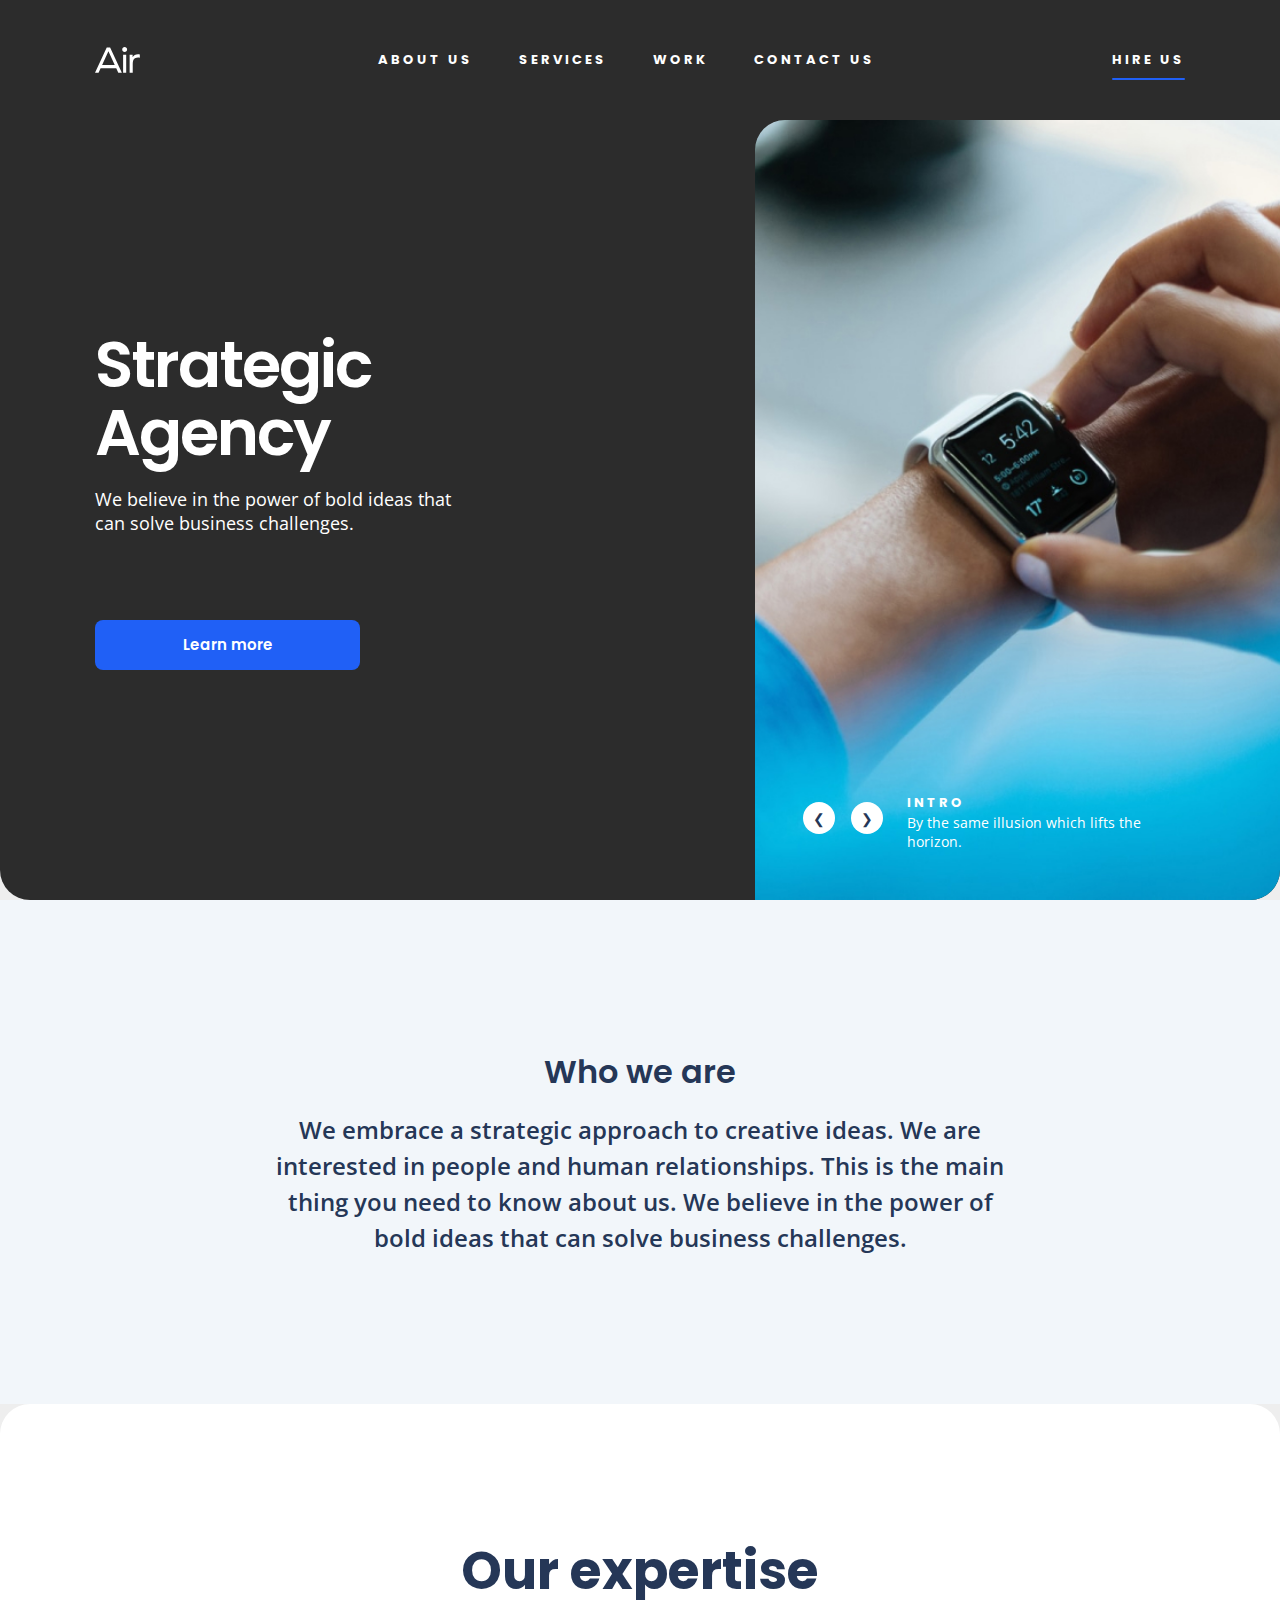
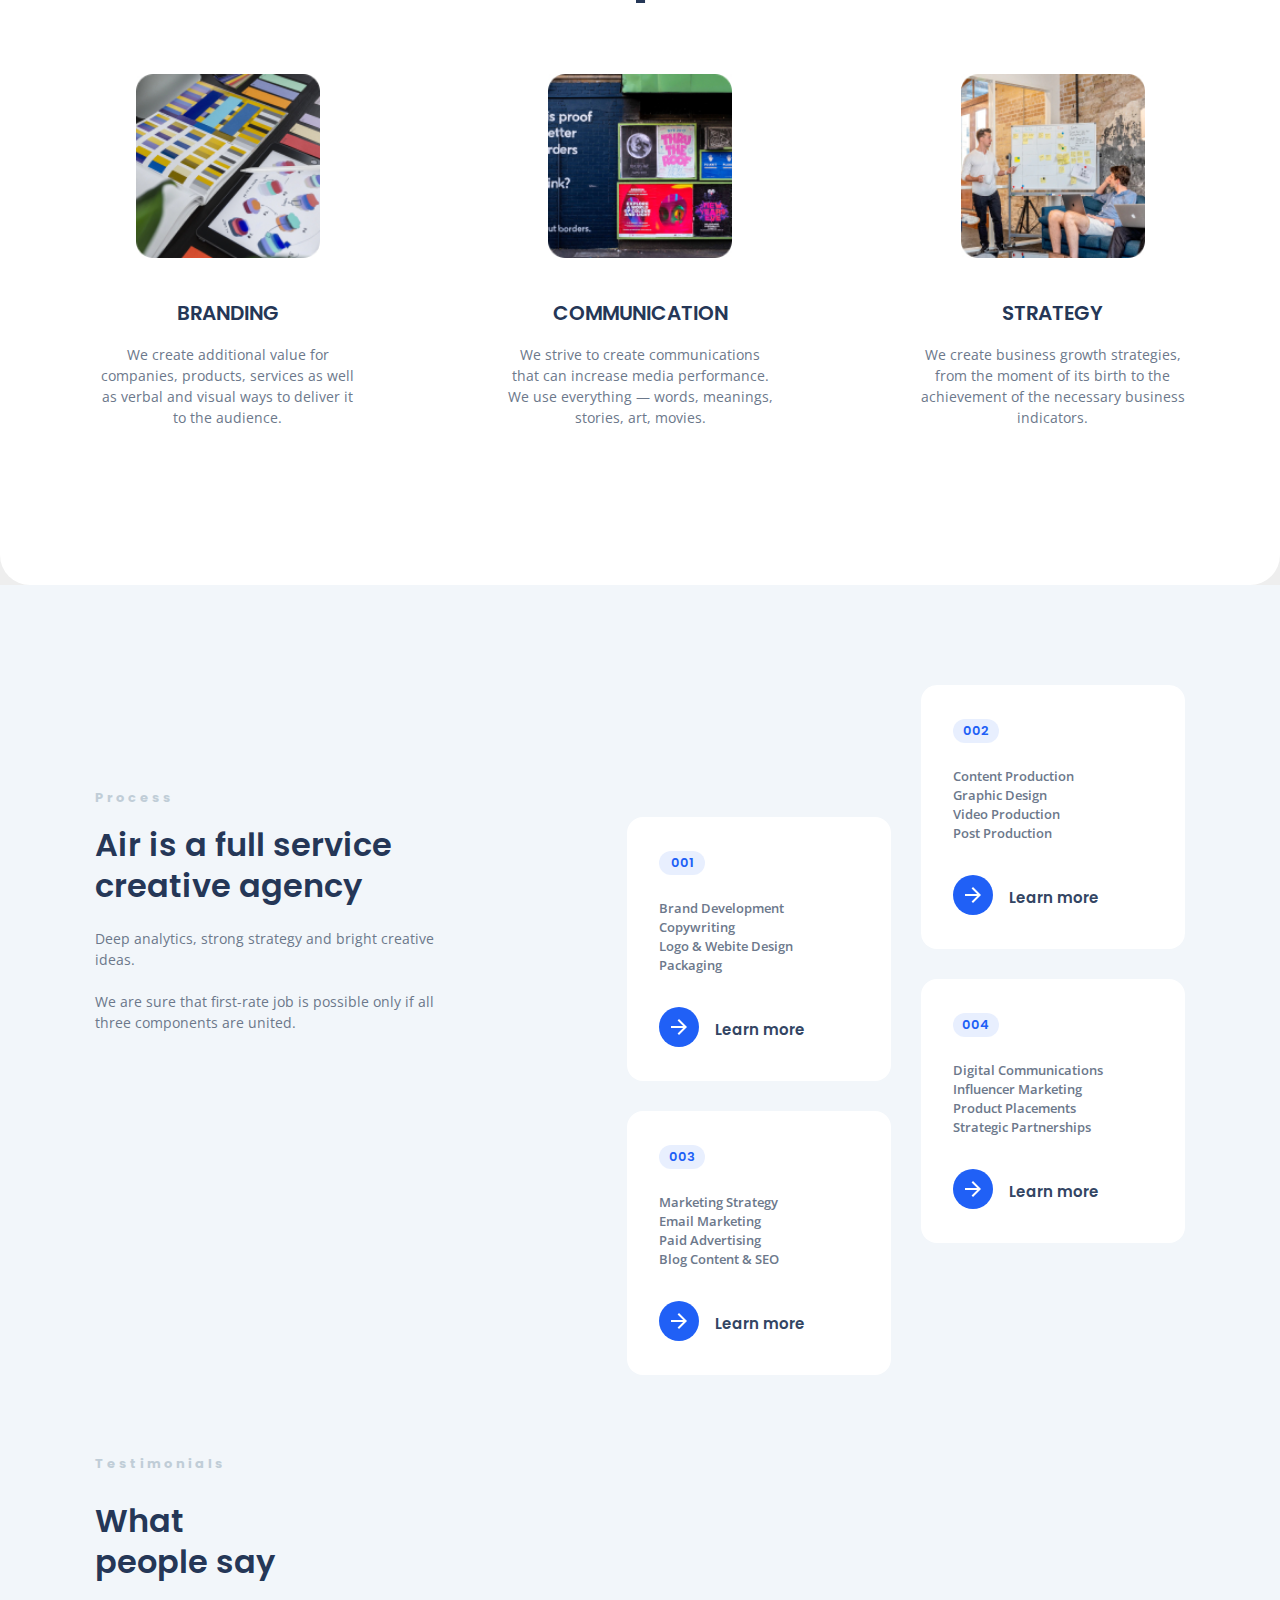
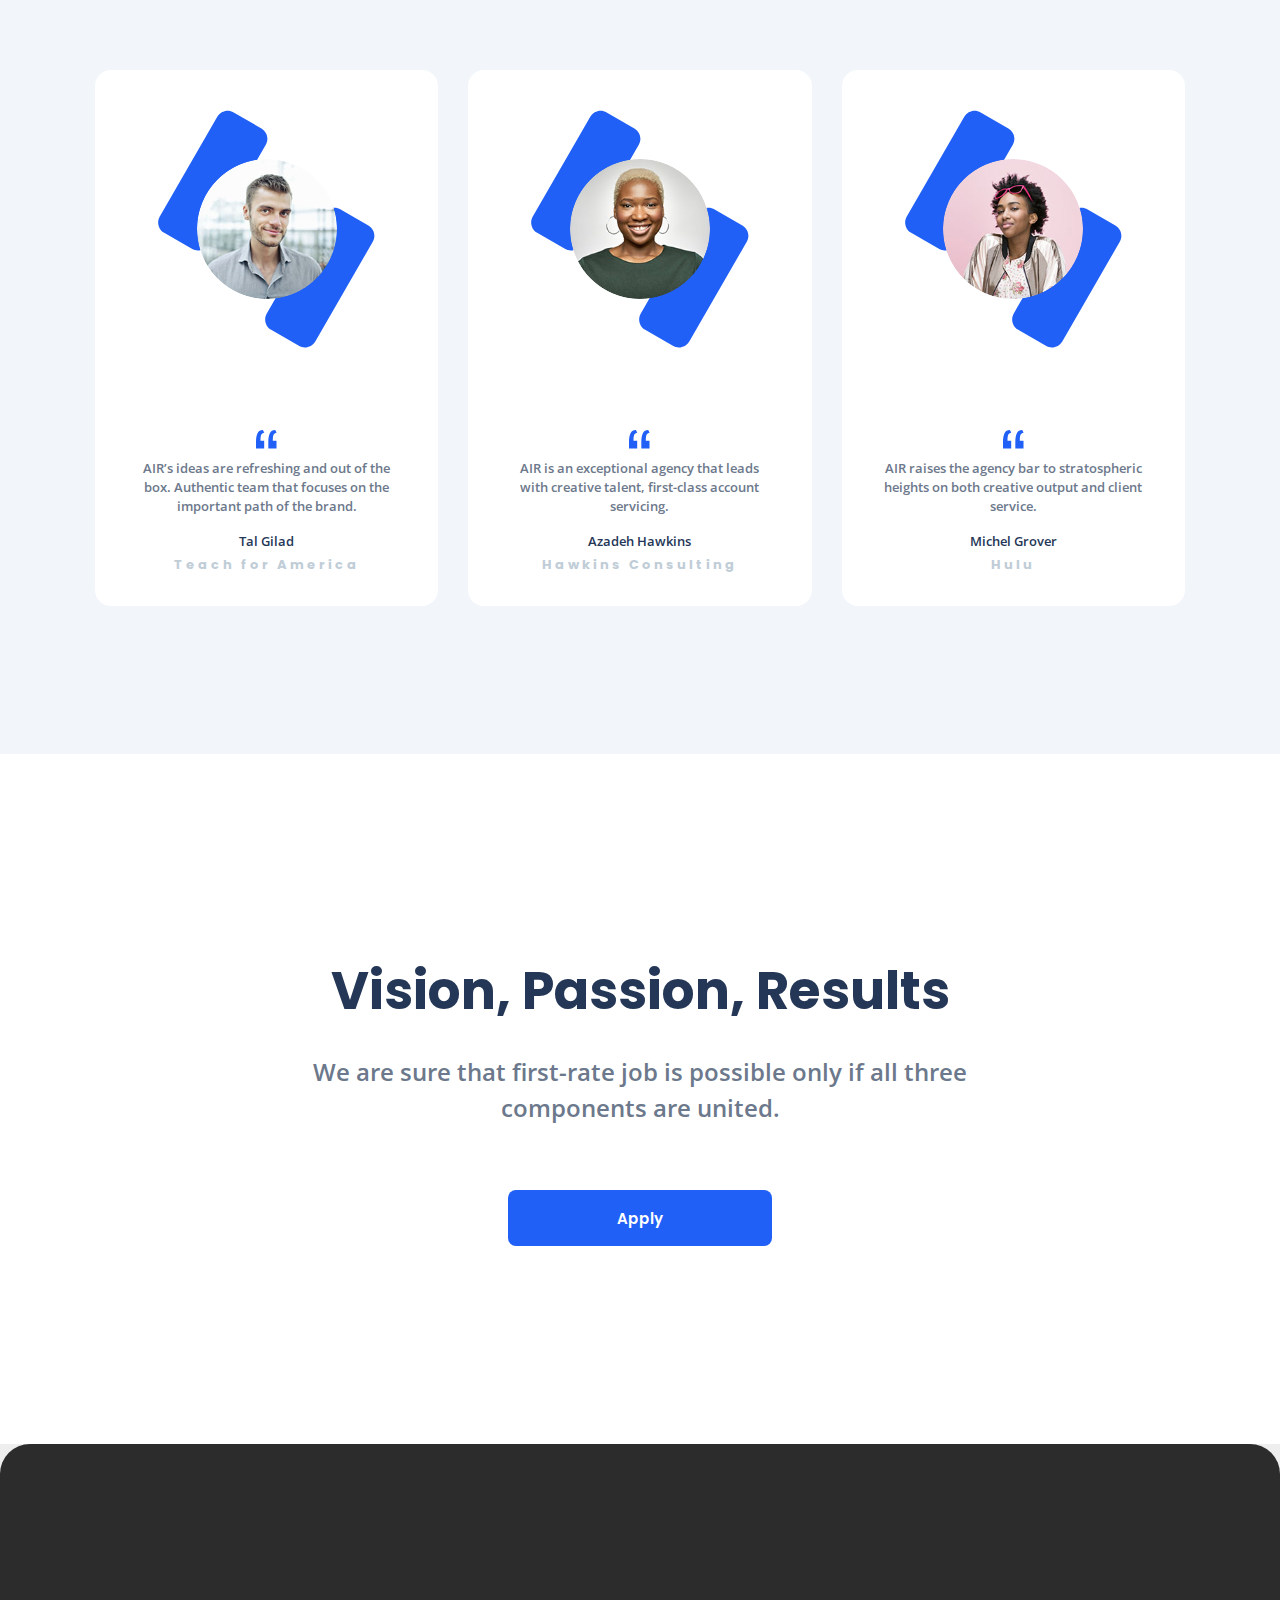
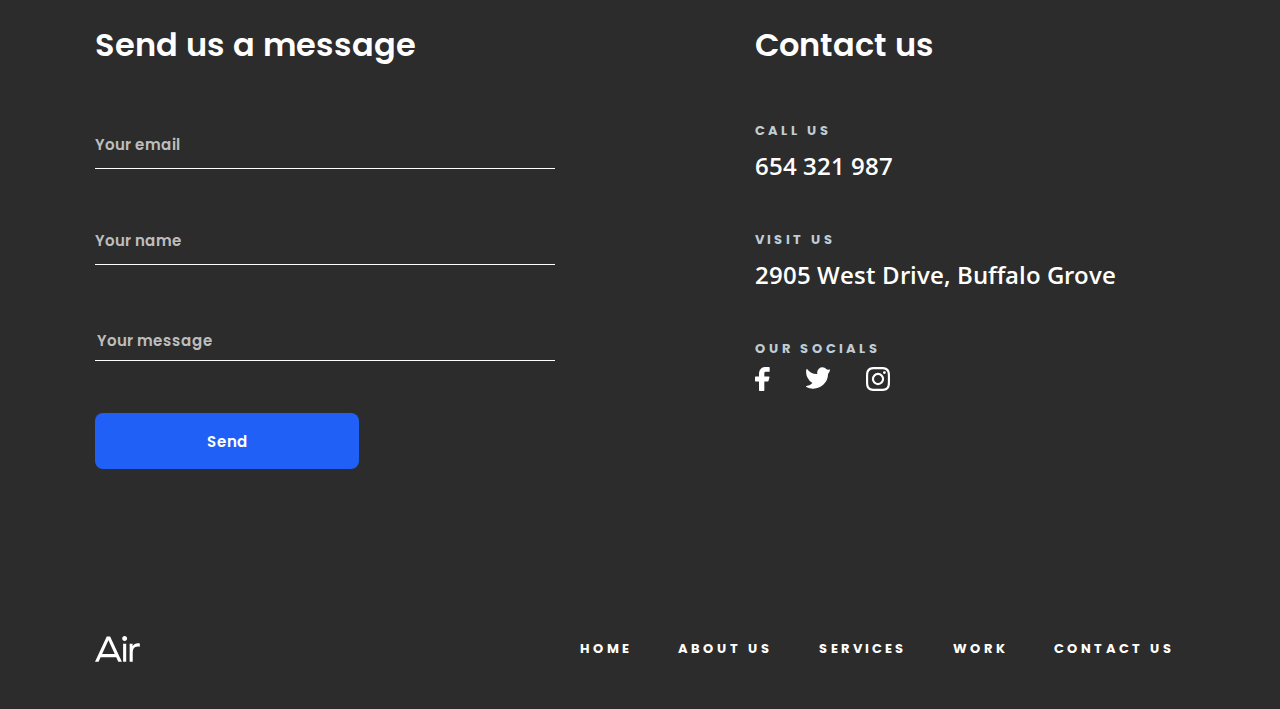
<file: index.html>
<!DOCTYPE html><html lang="en"><head><meta charset="UTF-8"><meta name="viewport" content="width=device-width, initial-scale=1.0"><title>Dia</title><link rel="icon" sizes="any" type="image/svg+xml" href="https://static.figma.com/app/icon/1/favicon.svg"><link rel="preconnect" href="https://fonts.gstatic.com"><link href="https://fonts.googleapis.com/css2?family=Open+Sans:wght@400;600&family=Poppins:wght@600;700&display=swap" rel="stylesheet"><link rel="stylesheet" href="main.00adbcdd.css"></head><body class="page"> <header class="header"> <div class="header__top container"> <a href="#" class="header__top__logo"> <img src="Air_logo.83273117.svg" alt="Logo Air"> </a> <nav class="header__top__nav"> <div class="header__top__nav__menu-toggler"></div> <div class="header__top__nav__list"> <a href="#about" class="header__top__nav__list__link">About us</a> <a href="#services" class="header__top__nav__list__link">Services</a> <a href="#work" class="header__top__nav__list__link">Work</a> <a href="#contact" class="header__top__nav__list__link">Contact Us</a> </div> </nav> <a class="header__top__hire-us" href="tel:+22222222">Hire us</a> </div> <div class="header__main container"> <div class="header__main__column"> <h1 class="header__main__column__title">Strategic<br>Agency</h1> <div class="header__main__column__subtitle">We believe in the power of bold ideas that<br>can solve business challenges.</div> <a class="header__main__column__link" href="#about">Learn more</a> </div> <div class="header__main__column"> <div class="header__main__column__sliders"> <img class="header__main__column__sliders__slider" src="1.27e90b9b.jpg" alt=""> <div class="header__main__column__sliders__description"> <p class="header__main__column__sliders__description__title">Intro</p> <p class="header__main__column__sliders__description__subtitle">By the same illusion which lifts the<br>horizon.</p> </div> <img class="header__main__column__sliders__slider" src="2.6a349c66.jpg" alt=""> <img class="header__main__column__sliders__slider" src="3.8b9c4938.jpg" alt=""> <img class="header__main__column__sliders__slider" src="4.5286d879.jpg" alt=""> <a class="header__main__column__sliders__arrow header__main__column__sliders__arrow--left" onclick="plusDivs(-1)">❮</a> <a class="header__main__column__sliders__arrow header__main__column__sliders__arrow--right" onclick="plusDivs(1)">❯</a> </div> </div> </div> </header> <div class="menu"> <div class="menu__list"> <a href="#about" class="menu__list__link">About us</a> <a href="#services" class="menu__list__link">Services</a> <a href="#work" class="menu__list__link">Work</a> <a href="#contact" class="menu__list__link">Contact Us</a> </div> </div> <main> <section id="about" class="about"> <div class="container"> <div class="about__title">Who we are</div> <div class="about__description"> We embrace a strategic approach to creative ideas. We are interested in people and human relationships. This is the main thing you need to know about us. We believe in the power of bold ideas that can solve business challenges. </div> </div> </section> <section class="expertise"> <div class="container"> <h2 class="expertise__h2">Our expertise</h2> <div class="expertise__items"> <div class="expertise__item"> <img src="1.229f51a7.jpg" alt="" class="expertise__img"> <div class="expertise__title"> <a class="expertise__title--link" href="">Branding</a> </div> <div class="expertise__description"> <p class="description__text"> We create additional value for companies, products, services as well as verbal and visual ways to deliver it to the audience. </p> </div> </div> <div class="expertise__item"> <img src="2.4b143035.jpg" alt="" class="expertise__img"> <div class="expertise__title"> <a class="expertise__title--link" href="">Communication</a> </div> <div class="expertise__description"> <p class="description__text"> We strive to create communications that can increase media performance. We use everything — words, meanings, stories, art, movies. </p> </div> </div> <div class="expertise__item"> <img src="3.0165a5a5.jpg" alt="" class="expertise__img"> <div class="expertise__title"> <a class="expertise__title--link" href="">Strategy</a> </div> <div class="expertise__description"> <p class="description__text"> We create business growth strategies, from the moment of its birth to the achievement of the necessary business indicators. </p> </div> </div> </div> </div> </section> <section id="services" class="services"> <div class="container"> <div class="services__wrapper"> <div class="services__column--left"> <div class="services__column__label">Process</div> <h3 class="services__column__h3"> Air is a full service creative agency </h3> <div class="services__column__decsription"> <p> Deep analytics, strong strategy and bright creative ideas. </p> <br> <p> We are sure that first-rate job is possible only if all three components are united. </p> </div> </div> <div class="services__column"> <div class="services__items"> <div class="services__item services__item--1"> <div class="services__count">001</div> <div class="services__text"> <ul> <li>Brand Development</li> <li>Copywriting</li> <li>Logo & Webite Design</li> <li>Packaging</li> </ul> </div> <a class="services__link" href="#">Learn more</a> </div> <div class="services__item"> <div class="services__count">002</div> <div class="services__text"> <ul> <li>Сontent Production</li> <li>Graphic Design</li> <li>Video Production</li> <li>Post Production</li> </ul> </div> <a class="services__link" href="#">Learn more</a> </div> <div class="services__item services__item--1"> <div class="services__count">003</div> <div class="services__text"> <ul> <li>Marketing Strategy</li> <li>Email Marketing</li> <li>Paid Advertising</li> <li>Blog Content & SEO</li> </ul> </div> <a class="services__link" href="#">Learn more</a> </div> <div class="services__item"> <div class="services__count">004</div> <div class="services__text"> <ul> <li>Digital Communications</li> <li>Influencer Marketing</li> <li>Product Placements</li> <li>Strategic Partnerships</li> </ul> </div> <a class="services__link" href="#">Learn more</a> </div> </div> </div> </div> </div> </section> <section class="testimonials"> <div class="container"> <div class="testimonials__label">Testimonials</div> <h3 class="testimonials__h3">What<br>people say</h3> <div class="testimonials__cards"> <div class="testimonials__card"> <div class="testimonials__image-wrapper"> <img class="testimonials__image" src="1.d6026b1b.png" alt=""> </div> <div class="testimonials__icon"></div> <div class="testimonials__text"> AIR’s ideas are refreshing and out of the box. Authentic team that focuses on the important path of the brand. </div> <div class="testimonials__author">Tal Gilad</div> <div class="testimonials__label testimonials__label--in-card"> Teach for America </div> </div> <div class="testimonials__card"> <div class="testimonials__image-wrapper"> <img class="testimonials__image" src="2.36ae61c6.png" alt=""> </div> <div class="testimonials__icon"></div> <div class="testimonials__text"> AIR is an exceptional agency that leads with creative talent, first-class account servicing. </div> <div class="testimonials__author">Azadeh Hawkins</div> <div class="testimonials__label testimonials__label--in-card"> Hawkins Consulting </div> </div> <div class="testimonials__card"> <div class="testimonials__image-wrapper"> <img class="testimonials__image" src="3.adbac582.png" alt=""> </div> <div class="testimonials__icon"></div> <div class="testimonials__text"> AIR raises the agency bar to stratospheric heights on both creative output and client service. </div> <div class="testimonials__author">Michel Grover</div> <div class="testimonials__label testimonials__label--in-card"> Hulu </div> </div> </div> </div> </section> <section id="work" class="work"> <div class="container"> <h2 class="work__h2">Vision, Passion, Results</h2> <div class="work__text"> We are sure that first-rate job is possible only if all three components are united. </div> <a href="" class="work__button-apply">Apply</a> </div> </section> </main> <footer id="contact" class="footer"> <div class="container"> <div class="footer__wrapper"> <div class="footer__main"> <div class="footer__main__column"> <h3 class="footer__main__column__h3">Send us a message</h3> <form class="footer__main__column__form" action="#" method="get" autocomplete="off"> <input type="email" name="email" class="footer__main__column__form__email" placeholder="Your email" required> <br> <input type="text" name="name" class="footer__main__column__form__name" placeholder="Your name" required> <br> <textarea class="footer__main__column__form__message" name="message" required placeholder="Your message"></textarea> <br> <input type="submit" class="footer__main__column__form__submit" value="Send"> </form> </div> <div class="footer__main__column footer__main__column--second"> <h3 class="footer__main__column__h3">Contact us</h3> <div class="footer__main__column--label"> Call us </div> <a href="tel:654321987" class="footer__main__column--text"> 654 321 987 </a> <div class="footer__main__column--label"> Visit us </div> <a href="https://www.google.com/maps/" target="_blank" class="footer__main__column--text"> 2905 West Drive, Buffalo Grove </a> <div class="footer__main__column--label"> our socials </div> <div class="footer__main__column__network"> <a href="https://www.facebook.com" class="footer__main__column__facebook"> <svg xmlns="http://www.w3.org/2000/svg" width="15" height="24"><path fill="currentColor" d="M14.667.665A.667.667 0 0014-.002h-3.333a6.36 6.36 0 00-6.667 6v3.6H.667a.667.667 0 00-.667.667v3.466a.667.667 0 00.667.667H4v8.933a.667.667 0 00.667.667h4a.667.667 0 00.666-.667v-8.933h3.494a.667.667 0 00.653-.493l.96-3.467a.667.667 0 00-.64-.84H9.333v-3.6a1.333 1.333 0 011.334-1.2H14a.667.667 0 00.667-.667z"/></svg> </a> <a href="https://twitter.com" class="footer__main__column__twitter"> <svg xmlns="http://www.w3.org/2000/svg" width="24" height="22"><path fill="currentColor" d="M6.769 21.67A14.761 14.761 0 0022.022 7.001a10.786 10.786 0 001.973-3.786.588.588 0 00-.826-.68 2.507 2.507 0 01-2.88-.507 5.187 5.187 0 00-7.44-.227 5.507 5.507 0 00-1.534 5.2C6.85 7.27 3.782 5.15 1.33 2.242a.573.573 0 00-1 .32 12.907 12.907 0 006.133 13.4 8.973 8.973 0 01-5.96 3.04.6.6 0 00-.187 1.12A14.668 14.668 0 006.77 21.67"/></svg> </a> <a href="https://www.instagram.com/" class="footer__main__column__instagram"> <svg xmlns="http://www.w3.org/2000/svg" width="24" height="24"><path fill="currentColor" d="M18.155 12a6.143 6.143 0 01-6.152 6.153A6.143 6.143 0 015.85 12a6.143 6.143 0 016.152-6.153A6.143 6.143 0 0118.155 12zm-2.153 0c0-2.206-1.793-4-4-4-2.205 0-3.999 1.794-3.999 4s1.8 4 4 4 4-1.794 4-4zm3.84-6.405c0 .798-.643 1.435-1.436 1.435a1.435 1.435 0 111.435-1.435zm4.074 11.353c-.097 1.923-.536 3.626-1.938 5.029-1.403 1.409-3.106 1.848-5.028 1.939-1.981.112-7.919.112-9.9 0-1.922-.097-3.62-.536-5.027-1.939C.614 20.574.175 18.871.084 16.948c-.112-1.981-.112-7.92 0-9.902.097-1.922.53-3.625 1.939-5.028C3.43.615 5.133.175 7.05.084c1.981-.112 7.919-.112 9.9 0 1.922.097 3.625.536 5.028 1.939 1.408 1.403 1.847 3.106 1.938 5.029.112 1.981.112 7.915 0 9.896zM21.838 12c0-1.746.145-5.495-.482-7.074a4.05 4.05 0 00-2.28-2.282c-1.575-.621-5.328-.482-7.073-.482-1.746 0-5.494-.144-7.073.482a4.05 4.05 0 00-2.281 2.282C2.028 6.5 2.167 10.254 2.167 12c0 1.746-.144 5.495.482 7.074a4.05 4.05 0 002.28 2.282c1.575.621 5.328.482 7.074.482 1.745 0 5.493.144 7.073-.482a4.05 4.05 0 002.28-2.282c.627-1.574.482-5.328.482-7.074z"/></svg> </a> </div> </div> </div> <div class="footer__bottom"> <a href="#" class="footer__bottom__logo"> <img src="Air_logo.83273117.svg" alt="Logo Air"> </a> <nav class="footer__bottom__nav"> <div class="footer__bottom__nav__menu-toggler"></div> <div class="footer__bottom__nav__list"> <a href="#" class="footer__bottom__nav__list__link"> Home </a> <a href="#about" class="footer__bottom__nav__list__link"> About us </a> <a href="#services" class="footer__bottom__nav__list__link"> Services </a> <a href="#work" class="footer__bottom__nav__list__link"> Work </a> <a href="#contact" class="footer__bottom__nav__list__link"> Contact Us </a> </div> </nav> </div> </div> </div> </footer> <script>var e=0;function l(){var s,n=document.getElementsByClassName("header__main__column__sliders__slider");for(s=0;s<n.length;s++)n[s].style.display="none";++e>n.length&&(e=1),n[e-1].style.display="block",setTimeout(l,2e3)}l();</script> <script type="text/javascript" src="main.912612db.js"></script> </body></html>
</file>
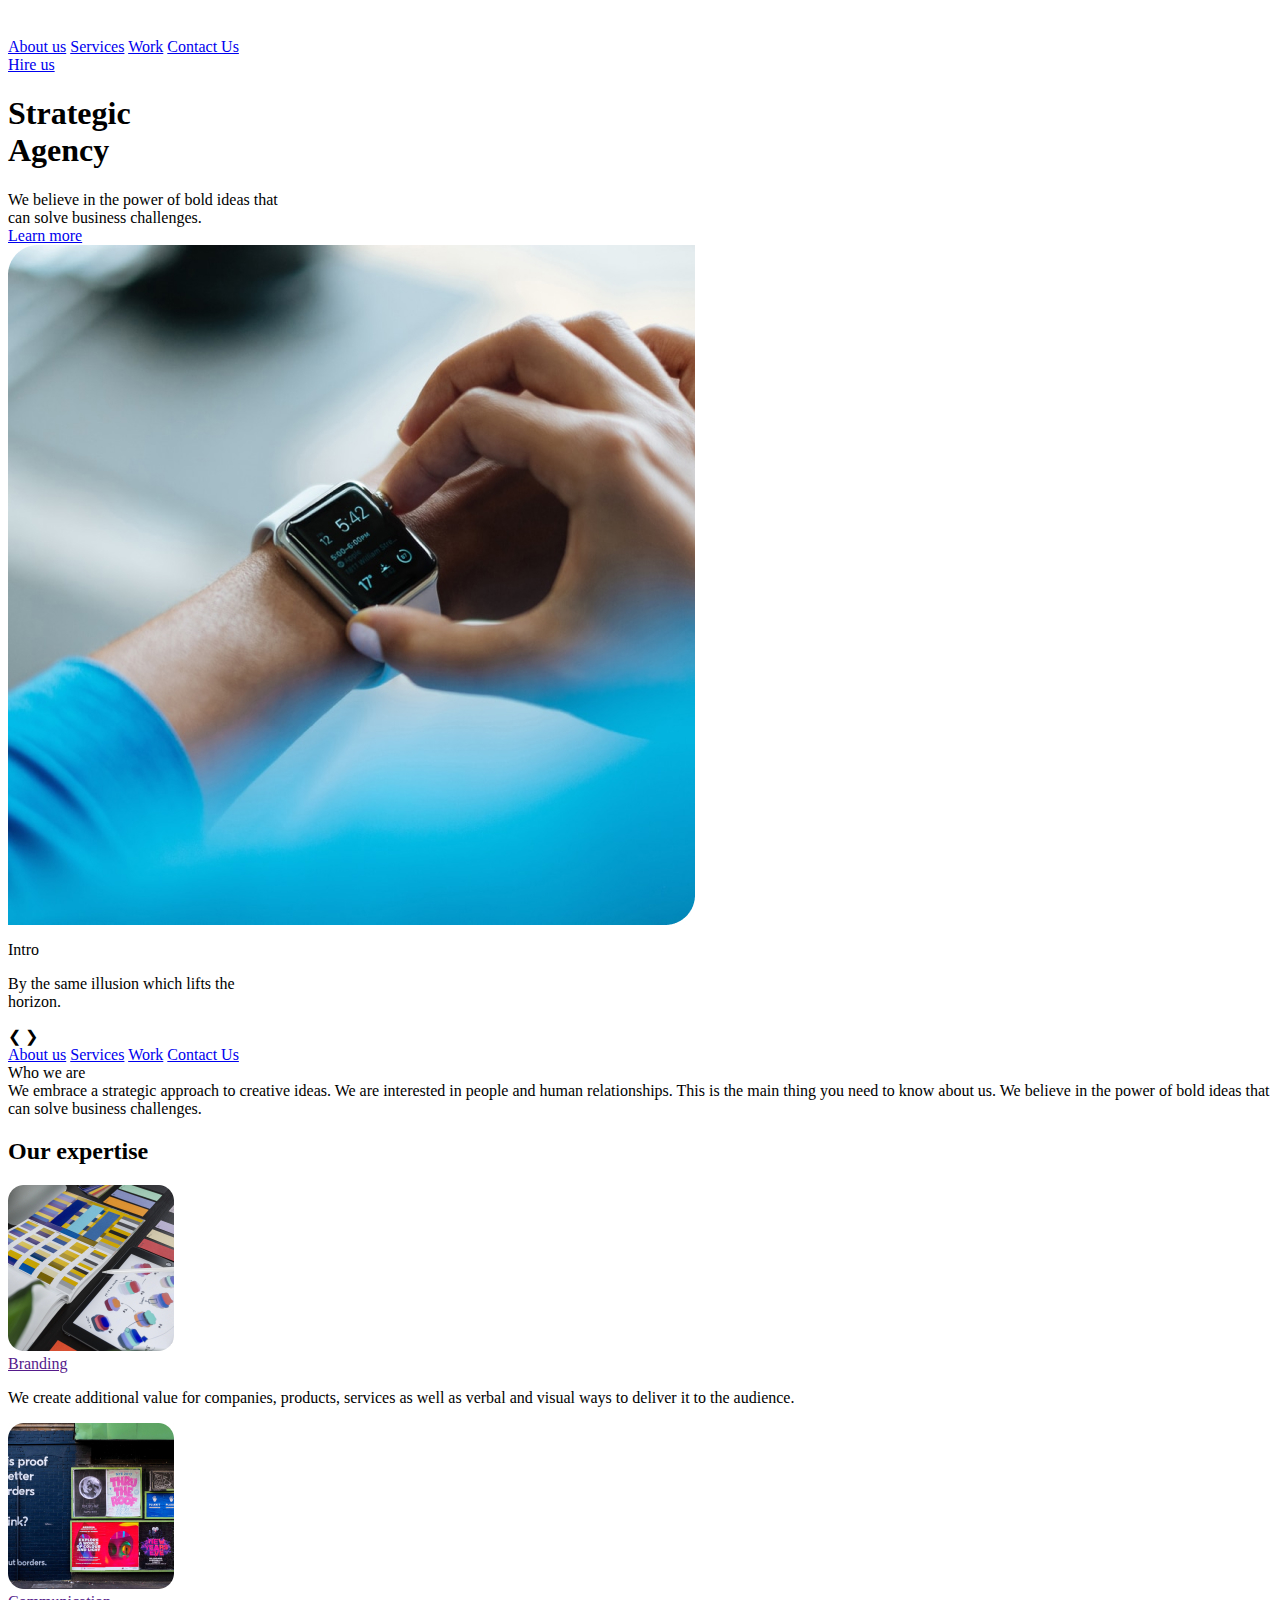
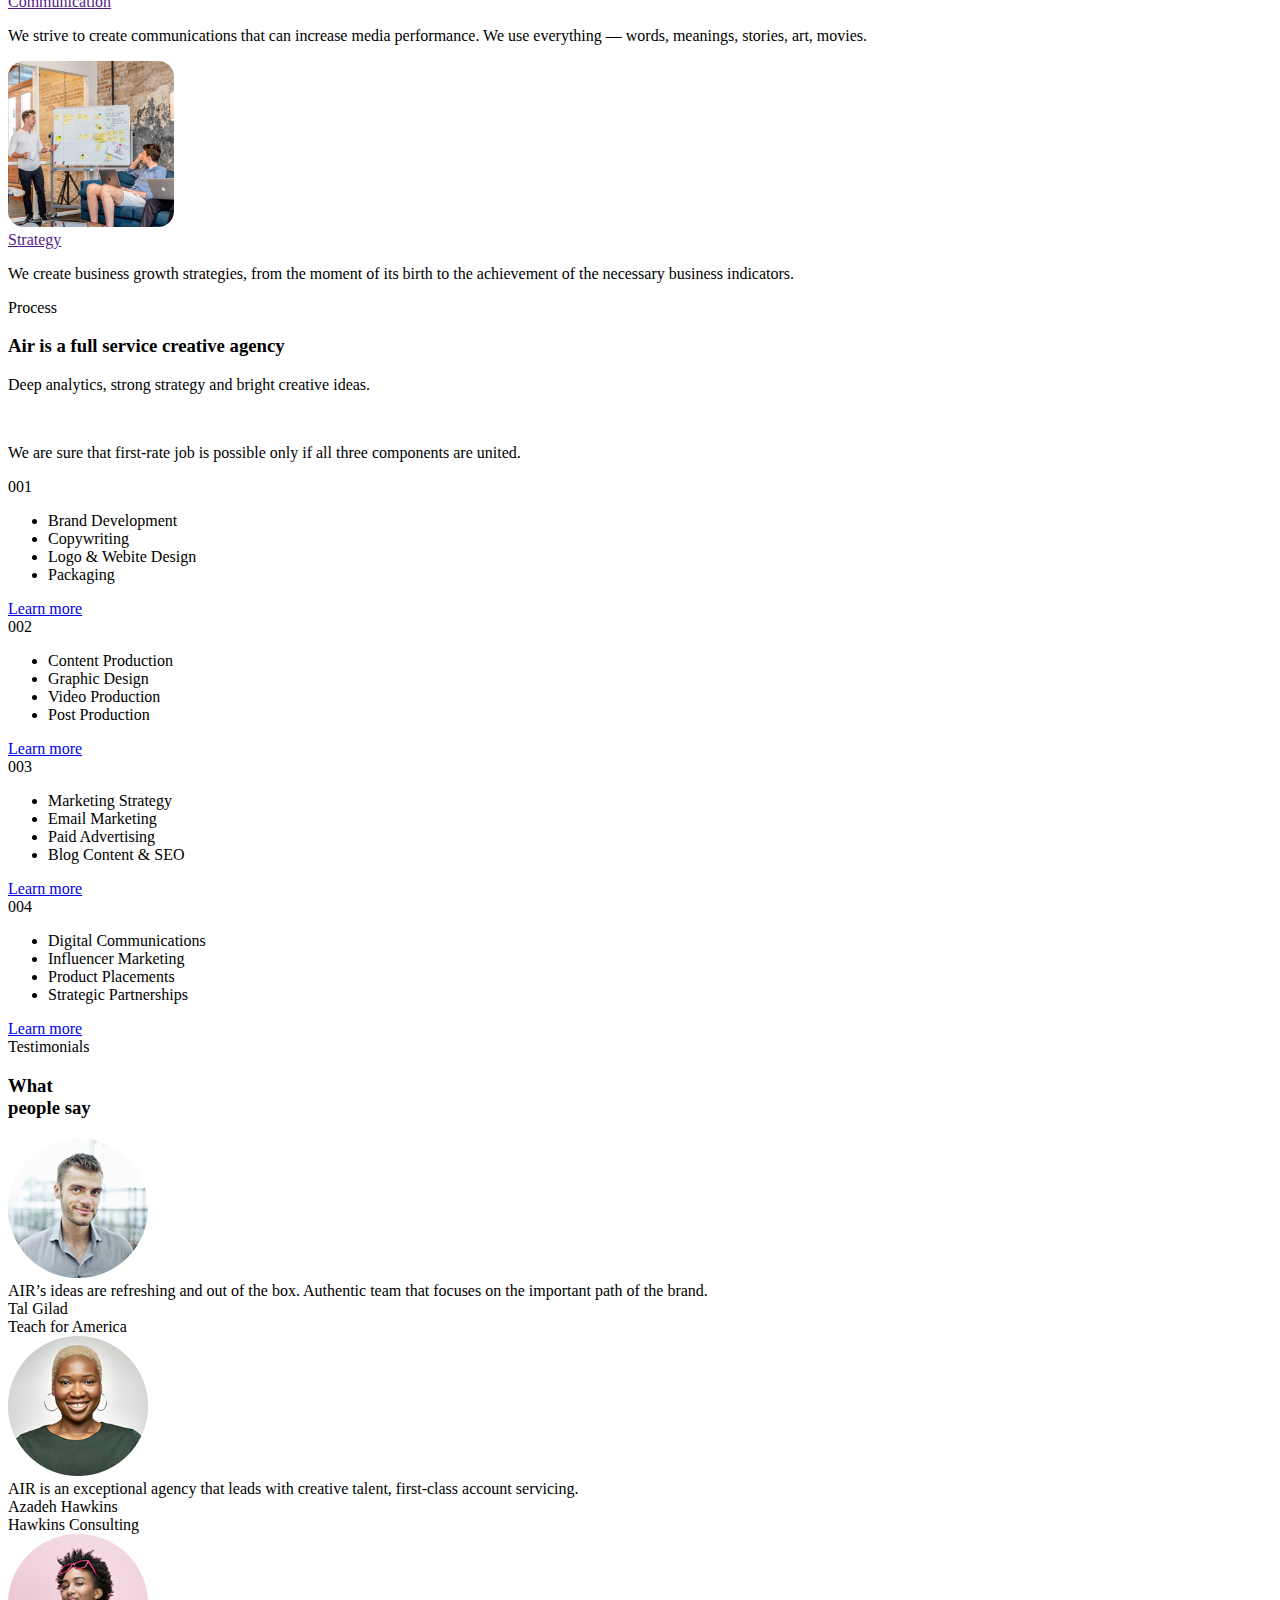
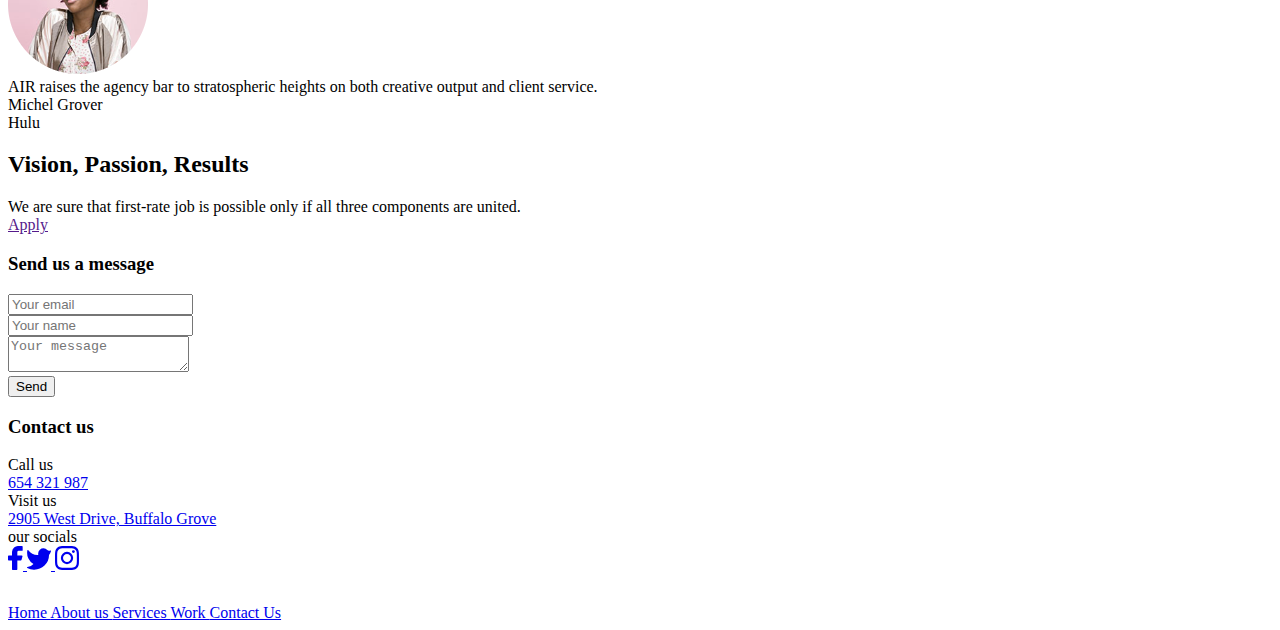
<file: src/index.html>
<!DOCTYPE html>
<html lang="en">
  <head>
    <meta charset="UTF-8">
    <meta name="viewport" content="width=device-width, initial-scale=1.0">
    <title>Dia</title>
    <link rel="icon" sizes="any" type="image/svg+xml"
      href="https://static.figma.com/app/icon/1/favicon.svg">
    <link rel="preconnect" href="https://fonts.gstatic.com">
    <link
      href="https://fonts.googleapis.com/css2?family=Open+Sans:wght@400;600&family=Poppins:wght@600;700&display=swap"
      rel="stylesheet">
    <link rel="stylesheet" href="./styles/main.scss">
  </head>
  <body class="page">
    <header class="header">
      <div class="header__top container">
        <a href="#" class="header__top__logo">
          <img src="images/logo/Air_logo.svg" alt="Logo Air">
        </a>
        <nav class="header__top__nav">
          <div class="header__top__nav__menu-toggler"></div>
          <div class="header__top__nav__list">
            <a href="#about" class="header__top__nav__list__link">About us</a>
            <a href="#services" class="header__top__nav__list__link">Services</a>
            <a href="#work" class="header__top__nav__list__link">Work</a>
            <a href="#contact" class="header__top__nav__list__link">Contact Us</a>
          </div>
        </nav>
        <a class="header__top__hire-us" href="tel:+22222222">Hire us</a>
      </div>
      <div class="header__main container">
        <div class="header__main__column">
          <h1 class="header__main__column__title">Strategic<br>Agency</h1>
          <div class="header__main__column__subtitle">We believe in the power of bold ideas that<br>can solve business challenges.</div>
          <a class="header__main__column__link" href="#about">Learn more</a>
        </div>
        <div class="header__main__column">
          <div class="header__main__column__sliders">
            <img
              class="header__main__column__sliders__slider"
              src="images/slider/1.jpg"
              alt=""
            >
            <div class="header__main__column__sliders__description">
              <p class="header__main__column__sliders__description__title">Intro</p>
              <p class="header__main__column__sliders__description__subtitle">By the same illusion which lifts the<br>horizon.</p>
            </div>
            <img
              class="header__main__column__sliders__slider"
              src="images/slider/2.jpg"
              alt=""
            >
            <img
              class="header__main__column__sliders__slider"
              src="images/slider/3.jpg"
              alt=""
            >
            <img
              class="header__main__column__sliders__slider"
              src="images/slider/4.jpg"
              alt=""
            >
            <a class="header__main__column__sliders__arrow header__main__column__sliders__arrow--left" onclick="plusDivs(-1)">❮</a>
            <a class="header__main__column__sliders__arrow header__main__column__sliders__arrow--right" onclick="plusDivs(1)">❯</a>
          </div>
        </div>
      </div>
    </header>
    <div class="menu">
      <div class="menu__list">
        <a href="#about" class="menu__list__link">About us</a>
        <a href="#services" class="menu__list__link">Services</a>
        <a href="#work" class="menu__list__link">Work</a>
        <a href="#contact" class="menu__list__link">Contact Us</a>
      </div>
    </div>
    <main>
      <section id="about" class="about">
        <div class="container">
          <div class="about__title">Who we are</div>
          <div class="about__description">
            We embrace a strategic approach to creative ideas. We are interested in people and human relationships. This is the main thing you need to know about us. We believe in the power of bold ideas that can solve business challenges.
          </div>
        </div>
      </section>
      <section class="expertise">
        <div class="container">
          <h2 class="expertise__h2">Our expertise</h2>
          <div class="expertise__items">
            <div class="expertise__item">
              <img src="images/expertise/1.jpg"
                alt=""
                class="expertise__img"
              >
              <div class="expertise__title">
                <a class="expertise__title--link" href="">Branding</a>
              </div>
              <div class="expertise__description">
                <p class="description__text">
                  We create additional value for companies, products, services as well as
                  verbal
                  and visual ways to deliver it to the audience.
                </p>
              </div>
            </div>
            <div class="expertise__item">
              <img
                src="images/expertise/2.jpg"
                alt=""
                class="expertise__img"
              >
              <div class="expertise__title">
                <a class="expertise__title--link" href="">Communication</a>
              </div>
              <div class="expertise__description">
                <p class="description__text">
                  We strive to create communications that can increase media performance.
                  We use everything — words, meanings, stories, art, movies.
                </p>
              </div>
            </div>
            <div class="expertise__item">
              <img
                src="images/expertise/3.jpg"
                alt=""
                class="expertise__img"
              >
              <div class="expertise__title">
                <a class="expertise__title--link" href="">Strategy</a>
              </div>
              <div class="expertise__description">
                <p class="description__text">
                  We create business growth strategies, from the moment of its birth to
                  the achievement of the necessary business indicators.
                </p>
              </div>
            </div>
          </div>
        </div>
      </section>
      <section id="services" class="services">
        <div class="container">
          <div class="services__wrapper">
            <div class="services__column--left">
              <div class="services__column__label">Process</div>
              <h3 class="services__column__h3">
                Air is a full service creative agency
              </h3>
              <div class="services__column__decsription">
                <p>
                  Deep analytics, strong strategy and bright creative ideas.
                </p>
                <br>
                <p>
                  We are sure that first-rate job is possible only if all three components
                  are united.
                </p>
              </div>
            </div>
            <div class="services__column">
              <div class="services__items">
                <div class="services__item services__item--1">
                  <div class="services__count">001</div>
                  <div class="services__text">
                    <ul>
                      <li>Brand Development</li>
                      <li>Copywriting</li>
                      <li>Logo & Webite Design</li>
                      <li>Packaging</li>
                    </ul>
                  </div>
                  <a class="services__link" href="#">Learn more</a>
                </div>
                <div class="services__item">
                  <div class="services__count">002</div>
                  <div class="services__text">
                    <ul>
                      <li>Сontent Production</li>
                      <li>Graphic Design</li>
                      <li>Video Production</li>
                      <li>Post Production</li>
                    </ul>
                  </div>
                  <a class="services__link" href="#">Learn more</a>
                </div>
                <div class="services__item services__item--1">
                  <div class="services__count">003</div>
                  <div class="services__text">
                    <ul>
                      <li>Marketing Strategy</li>
                      <li>Email Marketing</li>
                      <li>Paid Advertising</li>
                      <li>Blog Content & SEO</li>
                    </ul>
                  </div>
                  <a class="services__link" href="#">Learn more</a>
                </div>
                <div class="services__item">
                  <div class="services__count">004</div>
                  <div class="services__text">
                    <ul>
                      <li>Digital Communications</li>
                      <li>Influencer Marketing</li>
                      <li>Product Placements</li>
                      <li>Strategic Partnerships</li>
                    </ul>
                  </div>
                  <a class="services__link" href="#">Learn more</a>
                </div>
              </div>
            </div>
          </div>
        </div>
      </section>
      <section class="testimonials">
        <div class="container">
          <div class="testimonials__label">Testimonials</div>
          <h3 class="testimonials__h3">What<br>people say</h3>
          <div class="testimonials__cards">
            <div class="testimonials__card">
              <div class="testimonials__image-wrapper">
                <img
                  class="testimonials__image"
                  src="images/people/1.png"
                  alt=""
                >
              </div>
              <div class="testimonials__icon"></div>
              <div class="testimonials__text">
                AIR’s ideas are refreshing and out of the box. Authentic team that focuses on the important path of the brand.
              </div>
              <div class="testimonials__author">Tal Gilad</div>
              <div class="testimonials__label testimonials__label--in-card">
                Teach for America
              </div>
            </div>
            <div class="testimonials__card">
              <div class="testimonials__image-wrapper">
                <img
                  class="testimonials__image"
                  src="images/people/2.png"
                  alt=""
                >
              </div>
              <div class="testimonials__icon"></div>
              <div class="testimonials__text">
                AIR is an exceptional agency that leads with creative talent, first-class account servicing.
              </div>
              <div class="testimonials__author">Azadeh Hawkins</div>
              <div class="testimonials__label testimonials__label--in-card">
                Hawkins Consulting
              </div>
            </div>
            <div class="testimonials__card">
              <div class="testimonials__image-wrapper">
                <img
                  class="testimonials__image"
                  src="images/people/3.png"
                  alt=""
                >
              </div>
              <div class="testimonials__icon"></div>
              <div class="testimonials__text">
                AIR raises the agency bar to stratospheric heights on both creative output and client service.
              </div>
              <div class="testimonials__author">Michel Grover</div>
              <div class="testimonials__label testimonials__label--in-card">
                Hulu
              </div>
            </div>
          </div>
        </div>
      </section>
      <section id="work" class="work">
        <div class="container">
          <h2 class="work__h2">Vision, Passion, Results</h2>
          <div class="work__text">
            We are sure that first-rate job is possible only if all three components are united.
          </div>
          <a href="" class="work__button-apply">Apply</a>
        </div>
      </section>
    </main>
    <footer id="contact" class="footer">
      <div class="container">
        <div class="footer__wrapper">
          <div class="footer__main">
            <div class="footer__main__column">
              <h3 class="footer__main__column__h3">Send us a message</h3>
              <form
                class="footer__main__column__form"
                action="#"
                method="get"
                autocomplete="off"
              >
                <input
                  type="email"
                  name="email"
                  class="footer__main__column__form__email"
                  placeholder="Your email"
                  required
                >
                <br>
                <input
                  type="text"
                  name="name"
                  class="footer__main__column__form__name" placeholder="Your name"
                  required
                >
                <br>
                <textarea
                  class="footer__main__column__form__message"
                  name="message"
                  required
                  placeholder="Your message"
               ></textarea>
                <br>
                <input
                  type="submit"
                  class="footer__main__column__form__submit"
                  value="Send"
                >
              </form>
            </div>
            <div class="footer__main__column footer__main__column--second">
              <h3 class="footer__main__column__h3">Contact us</h3>
              <div class="footer__main__column--label">
                Call us
              </div>
              <a href="tel:654321987" class="footer__main__column--text">
                654 321 987
              </a>
              <div class="footer__main__column--label">
                Visit us
              </div>
              <a href="https://www.google.com/maps/" target="_blank" class="footer__main__column--text">
                2905 West Drive, Buffalo Grove
              </a>
              <div class="footer__main__column--label">
                our socials
              </div>
              <div class="footer__main__column__network">
                <a href="https://www.facebook.com" class="footer__main__column__facebook">
                  <svg xmlns="http://www.w3.org/2000/svg"
                    width="15"
                    height="24"
                    viewBox="0 0 15 24"
                  >
                    <path id="facebook"
                      fill="currentColor"
                      d="M14.667.665A.667.667 0 0 0 14-.002h-3.333a6.36 6.36 0 0 0-6.667 6v3.6H.667a.667.667 0 0 0-.667.667v3.466a.667.667 0 0 0 .667.667H4v8.933a.667.667 0 0 0 .667.667h4a.667.667 0 0 0 .666-.667v-8.933h3.494a.667.667 0 0 0 .653-.493l.96-3.467a.667.667 0 0 0-.64-.84H9.333v-3.6a1.333 1.333 0 0 1 1.334-1.2H14a.667.667 0 0 0 .667-.667z">
                  </svg>
                </a>
                <a href="https://twitter.com" class="footer__main__column__twitter">
                  <svg xmlns="http://www.w3.org/2000/svg"
                    width="24"
                    height="22"
                    viewBox="0 0 24 22"
                  >
                    <path id="twitter"
                      fill="currentColor"
                      d="M6.769 21.67A14.761 14.761 0 0 0 22.022 7.001a10.786 10.786 0 0 0 1.973-3.786.588.588 0 0 0-.826-.68 2.507 2.507 0 0 1-2.88-.507 5.187 5.187 0 0 0-7.44-.227 5.507 5.507 0 0 0-1.534 5.2C6.85 7.27 3.782 5.15 1.33 2.242a.573.573 0 0 0-1 .32 12.907 12.907 0 0 0 6.133 13.4 8.973 8.973 0 0 1-5.96 3.04.6.6 0 0 0-.187 1.12A14.668 14.668 0 0 0 6.77 21.67"
                      >
                  </svg>
                </a>
                <a href="https://www.instagram.com/" class="footer__main__column__instagram">
                  <svg xmlns="http://www.w3.org/2000/svg"
                    width="24"
                    height="24"
                    viewBox="0 0 24 24"
                  >
                    <path id="instagram"
                    fill="currentColor"
                    d="M18.155 12a6.143 6.143 0 0 1-6.152 6.153A6.143 6.143 0 0 1 5.85 12a6.143 6.143 0 0 1 6.152-6.153A6.143 6.143 0 0 1 18.155 12zm-2.153 0c0-2.206-1.793-4-4-4-2.205 0-3.999 1.794-3.999 4s1.8 4 4 4 4-1.794 4-4zm3.84-6.405c0 .798-.643 1.435-1.436 1.435a1.435 1.435 0 1 1 1.435-1.435zm4.074 11.353c-.097 1.923-.536 3.626-1.938 5.029-1.403 1.409-3.106 1.848-5.028 1.939-1.981.112-7.919.112-9.9 0-1.922-.097-3.62-.536-5.027-1.939C.614 20.574.175 18.871.084 16.948c-.112-1.981-.112-7.92 0-9.902.097-1.922.53-3.625 1.939-5.028C3.43.615 5.133.175 7.05.084c1.981-.112 7.919-.112 9.9 0 1.922.097 3.625.536 5.028 1.939 1.408 1.403 1.847 3.106 1.938 5.029.112 1.981.112 7.915 0 9.896zM21.838 12c0-1.746.145-5.495-.482-7.074a4.05 4.05 0 0 0-2.28-2.282c-1.575-.621-5.328-.482-7.073-.482-1.746 0-5.494-.144-7.073.482a4.05 4.05 0 0 0-2.281 2.282C2.028 6.5 2.167 10.254 2.167 12c0 1.746-.144 5.495.482 7.074a4.05 4.05 0 0 0 2.28 2.282c1.575.621 5.328.482 7.074.482 1.745 0 5.493.144 7.073-.482a4.05 4.05 0 0 0 2.28-2.282c.627-1.574.482-5.328.482-7.074z"
                    >
                  </svg>
                </a>
              </div>
            </div>
          </div>
          <div class="footer__bottom">
            <a href="#" class="footer__bottom__logo">
              <img src="images/logo/Air_logo.svg" alt="Logo Air">
            </a>
            <nav class="footer__bottom__nav">
              <div class="footer__bottom__nav__menu-toggler"></div>
              <div class="footer__bottom__nav__list">
                <a href="#" class="footer__bottom__nav__list__link">
                  Home
                </a>
                <a href="#about" class="footer__bottom__nav__list__link">
                  About us
                </a>
                <a href="#services" class="footer__bottom__nav__list__link">
                  Services
                </a>
                <a href="#work" class="footer__bottom__nav__list__link">
                  Work
                </a>
                <a href="#contact" class="footer__bottom__nav__list__link">
                  Contact Us
                </a>
              </div>
            </nav>
          </div>
        </div>
      </div>
    </footer>
    <script>
      //по кнопке
      //let slideIndex = 1;

      //showDivs(slideIndex);

      //function plusDivs(n) {
      //  showDivs(slideIndex += n);
      //}

      //function showDivs(n) {
      //  let i;
      //  let x = document.getElementsByClassName('header__main__column__sliders__slider');

      //  if (n > x.length) {
      //    slideIndex = 1;
      //  }

      //  if (n < 1) {
      //    slideIndex = x.length;
      //  };

      //  for (i = 0; i < x.length; i++) {
      //    x[i].style.display = 'none';
      //  }

      //  x[slideIndex - 1].style.display = 'block';
      //}

  let myIndex = 0;

  function carousel() {
    let i;
    const x = document.getElementsByClassName('header__main__column__sliders__slider');

    for (i = 0; i < x.length; i++) {
      x[i].style.display = 'none';
    }

    myIndex++;

    if (myIndex > x.length) {
      myIndex = 1;
    }

    x[myIndex - 1].style.display = 'block';

    setTimeout(carousel, 2000); // Change image every 2 seconds
  }
  carousel();
    </script>
    <script type="text/javascript" src="scripts/main.js"></script>
  </body>
</html>
</file>
<file: main.00adbcdd.css>
h1{font-family:Poppins,sans-serif;font-weight:600;font-size:64px;line-height:68px;letter-spacing:-2px}@media (max-width:850px){h1{font-family:Poppins,sans-serif;font-weight:600;font-size:36px;line-height:36px}}.expertise__h2,.work__h2{font-family:Poppins,sans-serif;font-weight:700;font-size:52px;line-height:78px;color:#253757}@media (max-width:850px){.expertise__h2,.work__h2{font-family:Poppins,sans-serif;font-weight:700;font-size:36px;line-height:34px}}.footer__main__column__h3,.services__column__h3,.testimonials__h3{font-family:Poppins,sans-serif;font-weight:600;font-size:32px;line-height:41px}@media (max-width:750px){.footer__main__column__h3,.services__column__h3,.testimonials__h3{font-family:Poppins,sans-serif;font-weight:700;font-size:24px;line-height:35px}}.footer__bottom,.header__top{font-family:Poppins,sans-serif;font-weight:700;font-size:13px;display:flex;justify-content:space-between;align-items:center;height:120px}@media (max-width:414px){.footer__bottom,.header__top{height:80px}}@media (max-width:750px) and (orientation:landscape){.footer__bottom,.header__top{height:80px}}.footer__main__column--label,.services__column__label,.testimonials__label{font-family:Poppins,sans-serif;font-weight:700;font-size:13px;letter-spacing:3px;color:#c0cdd7}.footer__main__column__form__submit,.header__main__column__link,.work__button-apply{display:flex;position:relative;border-radius:8px;justify-content:center;align-items:center;background-color:#2060f6;transition-property:background-color;transition-duration:.5s;font-family:Poppins,sans-serif;font-weight:600;font-size:15px;color:#fff}.footer__main__column__form__submit:hover,.header__main__column__link:hover,.work__button-apply:hover{top:2px;box-shadow:0 3px 3px #000;background-color:#008aff}.services__link:before{display:inline-block;width:40px;height:40px;border-radius:50%;background:url(arrow.9269ec92.svg) #2060f6;background-repeat:no-repeat;background-position:50%;color:#fff}.footer__bottom__nav__list__link,.header__top__hire-us,.header__top__nav__list__link,.menu__list__link{font-family:Poppins,sans-serif;font-weight:700;font-size:13px;color:#fff;letter-spacing:3px;text-transform:uppercase}.footer__main__column__form__email,.footer__main__column__form__message,.footer__main__column__form__name{position:relative;width:100%;height:48px;margin-bottom:48px;outline:none;border:none;border-bottom:1px solid #fff;background-color:transparent;font-family:Poppins,sans-serif;font-weight:600;font-size:15px;color:#fff}.footer__main__column__form__email::placeholder,.footer__main__column__form__message::placeholder,.footer__main__column__form__name::placeholder{color:hsla(0,0%,100%,.7)}.footer__main__column__form__email:-webkit-autofill,.footer__main__column__form__message:-webkit-autofill,.footer__main__column__form__name:-webkit-autofill{-webkit-box-shadow:0 0 0 100px #2c2c2c inset;-webkit-text-fill-color:#fff}.footer__main__column__form__email:focus,.footer__main__column__form__message:focus,.footer__main__column__form__name:focus{border-bottom:2px solid #144ed4}@font-face{font-family:Roboto;src:url(Roboto-Regular-webfont.1b7be813.woff) format("woff");font-weight:400;font-style:normal}*{box-sizing:border-box}html{font-family:Open Sans,sans-serif;font-weight:400;font-size:14px;scroll-behavior:smooth}ul li{list-style:none}a{text-decoration:none;color:#fff}body,h1,h2,h3,p,ul{margin:0;padding:0}.container{max-width:1090px;width:calc(100% - 40px);margin:0 auto}@media (max-width:1050px){.container{padding:0 20px}}@media (max-width:450px){.container{padding:0 10px}}.header{position:relative;background-color:#2c2c2c;border-radius:0 0 30px 30px;height:100vh;color:#fff}@media (max-width:800px){.header{position:static}}.header__top__logo{position:relative;z-index:101;display:block;width:45px;height:26px}.header__top__nav__menu-toggler{position:relative;z-index:101;width:24px;height:24px;background-image:url(Icon-Burger-menu.aa3789bb.svg);background-position:50%;cursor:pointer}.header__top__nav__menu-toggler:hover{background-image:url(Icon-Burger-menu-hover.ebb2d62f.svg)}.header__top__nav__menu-toggler--active,.header__top__nav__menu-toggler--active:hover{background-image:url(Icon-Close.e1885849.svg)}@media (min-width:801px){.header__top__nav__menu-toggler{display:none}}.header__top__nav__list{display:flex;gap:26px}@media (max-width:800px){.header__top__nav__list{visibility:hidden;position:absolute;top:-1000px}}.header__top__nav__list__link{padding:20px 10px}.header__top__hire-us{position:relative;z-index:101;padding:10px 0}.header__top__hire-us:after{content:"";display:block;position:absolute;bottom:0;height:2px;width:100%;border-radius:1px;background-color:#2060f6}.header__main{display:grid;grid-template-columns:1fr 1fr;grid-template-rows:calc(100vh - 120px);align-items:center}@media (max-width:850px){.header__main{grid-template-columns:1fr;grid-template-rows:1fr;text-align:center;align-items:self-end}}.header__main__column__title{margin-bottom:20px}.header__main__column__subtitle{font-family:Open Sans,sans-serif;font-weight:400;font-size:18px;margin-bottom:85px}@media (max-width:850px){.header__main__column__subtitle{margin-bottom:30px}}.header__main__column__link{width:265px;height:50px;margin-bottom:20px}@media (max-width:850px){.header__main__column__link{width:100%}}@media (orientation:landscape){.header__main__column__link{position:relative;z-index:1}}.header__main__column__sliders{position:absolute;top:120px;left:50%;right:0;margin-left:115px}@media (max-width:1200px){.header__main__column__sliders{margin-left:50px}}@media (max-width:850px){.header__main__column__sliders{position:absolute;left:0;right:0;bottom:0;margin-left:0}}.header__main__column__sliders__slider{width:100%;height:calc(100vh - 120px);object-fit:cover;border-radius:30px 0}@media (max-width:850px){.header__main__column__sliders__slider{position:absolute;left:0;right:0;bottom:0;height:50%;object-fit:cover;border-radius:30px 0}}.header__main__column__sliders__description{position:absolute;left:152px;bottom:49px}.header__main__column__sliders__description__title{font-family:Poppins,sans-serif;font-weight:700;font-size:13px;letter-spacing:3px;text-transform:uppercase}.header__main__column__sliders__description__subtitle{font-family:Open Sans,sans-serif;font-weight:400;font-size:14px;padding-right:20px}.header__main__column__sliders__arrow{position:absolute;display:flex;justify-content:center;align-items:center;width:32px;height:32px;color:#253757;background-color:#fff;border-radius:50%;bottom:66px;cursor:pointer}.header__main__column__sliders__arrow--left{left:48px}.header__main__column__sliders__arrow--right{left:96px}.menu{background-color:#2c2c2c;border-radius:" 0 0 30px 30px";width:100vw;height:100vh;position:fixed;z-index:100;top:0;left:0;padding:120px 20px 20px;text-align:center;transform:translateY(-500%);transition:transform 1s ease-in}.menu--active{transform:translateY(0);transition:transform 1s ease}.menu__list{display:flex;flex-direction:column;gap:10px}.menu__list__link{padding:20px 10px}.about{max-height:504px;padding:148px 0;background-color:#f2f6fa}@media (max-width:600px){.about{padding:100px 0}}.about__title{font-family:Poppins,sans-serif;font-weight:600;font-size:32px;line-height:48px;color:#253757;text-align:center;margin-bottom:16px}@media (max-width:450px){.about__title{font-family:Poppins,sans-serif;font-weight:600;font-size:24px}}.about__description{max-width:755px;margin:0 auto;font-family:Open Sans,sans-serif;font-weight:600;font-size:24px;line-height:36px;color:#253757;text-align:center}@media (max-width:450px){.about__description{font-family:Poppins,sans-serif;font-weight:600;font-size:18px}}.expertise{padding:128px 0 157px;background-color:#fff;border-radius:30px}@media (max-width:450px){.expertise{padding:90px 0 100px}}.expertise__h2{text-align:center;margin-bottom:64px}.expertise__items{display:flex;justify-content:space-between;gap:45px}@media (max-width:750px){.expertise__items{display:flex;flex-direction:column;align-items:center}}.expertise__item{display:flex;flex-direction:column;align-items:center;text-align:center;max-width:265px}.expertise__img{display:block;width:184px;margin-bottom:40px;transition:transform .5s ease-in}.expertise__img:hover{transform:scale(1.2);transition-duration:.5s}@media (max-width:750px){.expertise__img{width:250px}}.expertise__title{font-family:Poppins,sans-serif;font-weight:600;font-size:20px;text-align:center;text-transform:uppercase;margin-bottom:16px}.expertise__title--link{color:#253757}.expertise__description{font-family:Open Sans,sans-serif;font-weight:400;font-size:14px;line-height:21px;color:#6c788b;text-align:center}.services{display:flex;padding:100px 0;background:#f2f6fa}@media (max-width:977px){.services{display:flex;flex-direction:column;padding:60px 0 200px}}@media (max-width:700px){.services{display:flex;flex-direction:column;padding:60px 0 100px}}.services__wrapper{display:grid;grid-template-columns:1fr 1fr}@media (max-width:977px){.services__wrapper{grid-template-columns:1fr}}.services__column{margin:0 auto}.services__column--left{max-width:364px;margin-top:103px;margin-right:30px}@media (max-width:977px){.services__column--left{max-width:100%;margin:20px auto}}.services__column__label{margin-bottom:16px}.services__column__h3{color:#253757;margin-bottom:22px}.services__column__decsription{margin-bottom:20px;font-family:Open Sans,sans-serif;font-weight:400;font-size:14px;line-height:21px;color:#6c788b}.services__items{display:grid;grid-template-columns:264px 264px;grid-template-rows:264px 264px;gap:30px;margin-left:17px}@media (max-width:673px){.services__items{grid-template-columns:1fr;margin-left:0}}@media (max-width:377px){.services__items{margin-left:0}}.services__item{width:264px;height:264px;padding:34px 32px 32px;background-color:#fff;border-radius:16px}@media (max-width:673px){.services__item{width:364px}}@media (max-width:429px){.services__item{width:320px}}@media (max-width:377px){.services__item{width:264px;height:264px;margin:0 auto}}.services__item--1{margin-top:132px}@media (max-width:750px){.services__item--1{margin-top:0}}.services__count{width:46px;padding:2px 0;margin-bottom:24px;font-family:Poppins,sans-serif;font-weight:600;font-size:13px;color:#2060f6;border-radius:23px;background-color:rgba(32,96,246,.1);text-align:center}.services__text{font-family:Open Sans,sans-serif;font-weight:600;font-size:13px;margin-bottom:32px;color:#6c788b;line-height:19px}.services__link{display:block;height:40px;font-family:Poppins,sans-serif;font-weight:600;font-size:15px;color:#334563}.services__link:before{content:"";margin-right:16px;margin-bottom:-12.5px;transition:transform .3s ease-in}.services__link:hover:before{transform:scale(1.2);transition:transform .3s ease-in}.testimonials{padding:100px 0 148px;background:#f2f6fa}@media (max-width:960px){.testimonials{padding:0 0 148px}}.testimonials__label{margin-bottom:16px;line-height:41px}@media (max-width:960px){.testimonials__label{text-align:center}}.testimonials__h3{color:#253757;margin-bottom:88px}@media (max-width:960px){.testimonials__h3{text-align:center;margin-bottom:48px}}.testimonials__cards{display:flex;justify-content:space-between;gap:0 30px}@media (max-width:960px){.testimonials__cards{display:flex;flex-direction:column;gap:30px 0;align-items:center}}.testimonials__card{width:362px;padding:40px 42px 32px;background-color:#fff;border-radius:16px;text-align:center}@media (max-width:950px){.testimonials__card{width:562px}}@media (max-width:602px){.testimonials__card{width:362px}}@media (max-width:422px){.testimonials__card{width:280px}}.testimonials__image-wrapper{position:relative;height:238px;margin-bottom:82px}@media (max-width:950px){.testimonials__image-wrapper{height:295.14286px}}@media (max-width:602px){.testimonials__image-wrapper{height:238px}}.testimonials__image-wrapper:before{content:"";position:absolute;left:21px;z-index:1;height:141px;width:110px;background-image:url(Rectangle-fill.c647cf27.svg);background-repeat:no-repeat}@media (max-width:1070px){.testimonials__image-wrapper:before{left:0}}@media (max-width:950px){.testimonials__image-wrapper:before{left:120px;height:169.2px;width:132px;background-size:contain}}@media (max-width:602px){.testimonials__image-wrapper:before{height:141px;width:110px;left:21px}}@media (max-width:422px){.testimonials__image-wrapper:before{left:0}}.testimonials__image-wrapper:after{content:"";position:absolute;right:21px;bottom:0;z-index:1;height:141px;width:110px;background-image:url(Rectangle-fill.c647cf27.svg);background-repeat:no-repeat}@media (max-width:1070px){.testimonials__image-wrapper:after{right:0}}@media (max-width:950px){.testimonials__image-wrapper:after{right:120px;height:169.2px;width:132px;background-size:contain}}@media (max-width:602px){.testimonials__image-wrapper:after{height:141px;width:110px;right:21px}}@media (max-width:422px){.testimonials__image-wrapper:after{right:0}}.testimonials__image{position:absolute;z-index:2;left:0;right:0;bottom:0;top:0;margin:auto;width:140px;height:140px;border-radius:50%}@media (max-width:950px){.testimonials__image{width:168px;height:168px}}@media (max-width:602px){.testimonials__image{width:140px;height:140px}}.testimonials__icon{height:19px;margin-bottom:10px;background-image:url(“.bb51e3b5.svg);background-repeat:no-repeat;background-position:50%}.testimonials__text{margin-bottom:16px;color:#6c788b}.testimonials__author,.testimonials__text{font-family:Open Sans,sans-serif;font-weight:600;font-size:13px;line-height:19px}.testimonials__author{margin-bottom:4px;color:#253757}.testimonials__label--in-card{margin-bottom:0;line-height:19px}.testimonials__card:hover .testimonials__image-wrapper:after,.testimonials__card:hover .testimonials__image-wrapper:before{transform:rotate3d(2,2,2,45deg)}.work{background:url(Rectangle.7db56f26.svg) #fff;padding:198px 0;text-align:center;background-attachment:fixed;background-position:50%;background-repeat:repeat-y}@media (max-width:850px){.work{padding:98px 0}}.work__h2{margin-bottom:24px}.work__text{max-width:754px;margin:0 auto 64px;font-family:Open Sans,sans-serif;font-weight:600;font-size:24px;color:#6c788b;line-height:36px}.work__button-apply{width:264px;height:56px;margin:0 auto}.footer{background-color:#2c2c2c;border-radius:30px 30px 0 0;padding-top:180px;color:#fff}.footer__main,.footer__wrapper{display:grid;grid-template-rows:1fr 120px}.footer__main{grid-template-columns:1fr 1fr}@media (max-width:850px){.footer__main{grid-template-columns:1fr;grid-template-rows:1fr 1fr;gap:80px;margin:auto}}.footer__main__column--second{margin-left:115px}@media (max-width:850px){.footer__main__column--second{margin-left:0}}.footer__main__column__h3{color:#fff;margin-bottom:56px}.footer__main__column__form{max-width:460px}.footer__main__column__form__email,.footer__main__column__form__name{padding:16px 0}.footer__main__column__form__message{padding-top:16px;resize:none}.footer__main__column__form__submit{width:264px;height:56px;cursor:pointer;border:none}.footer__main__column--label{text-transform:uppercase;margin-bottom:8px}.footer__main__column--text{display:block;font-family:Open Sans,sans-serif;font-weight:600;font-size:24px;color:#fff;margin-bottom:48px}.footer__main__column__network{height:24px;display:flex;gap:36px}.footer__main__column__facebook{width:15px;height:24px}.footer__main__column__facebook:hover{color:#2060f6}.footer__main__column__twitter{width:24px;height:22px}.footer__main__column__twitter:hover{color:#2060f6}.footer__main__column__instagram{width:24px;height:24px}.footer__main__column__instagram:hover{color:#2060f6}.footer__bottom__logo{position:relative;z-index:101;display:block;width:45px;height:26px}.footer__bottom__nav__menu-toggler{position:relative;z-index:101;width:24px;height:24px;background-image:url(Icon-Burger-menu.aa3789bb.svg);background-position:50%;cursor:pointer}.footer__bottom__nav__menu-toggler:hover{background-image:url(Icon-Burger-menu-hover.ebb2d62f.svg)}.footer__bottom__nav__menu-toggler--active,.footer__bottom__nav__menu-toggler--active:hover{background-image:url(Icon-Close.e1885849.svg)}@media (min-width:801px){.footer__bottom__nav__menu-toggler{display:none}}.footer__bottom__nav__list{display:flex;gap:26px}@media (max-width:800px){.footer__bottom__nav__list{visibility:hidden;position:absolute;top:-1000px}}.footer__bottom__nav__list__link{padding:20px 10px}body{background:#eee}.page--fixed{overflow:hidden}
/*# sourceMappingURL=main.00adbcdd.css.map */
</file>
